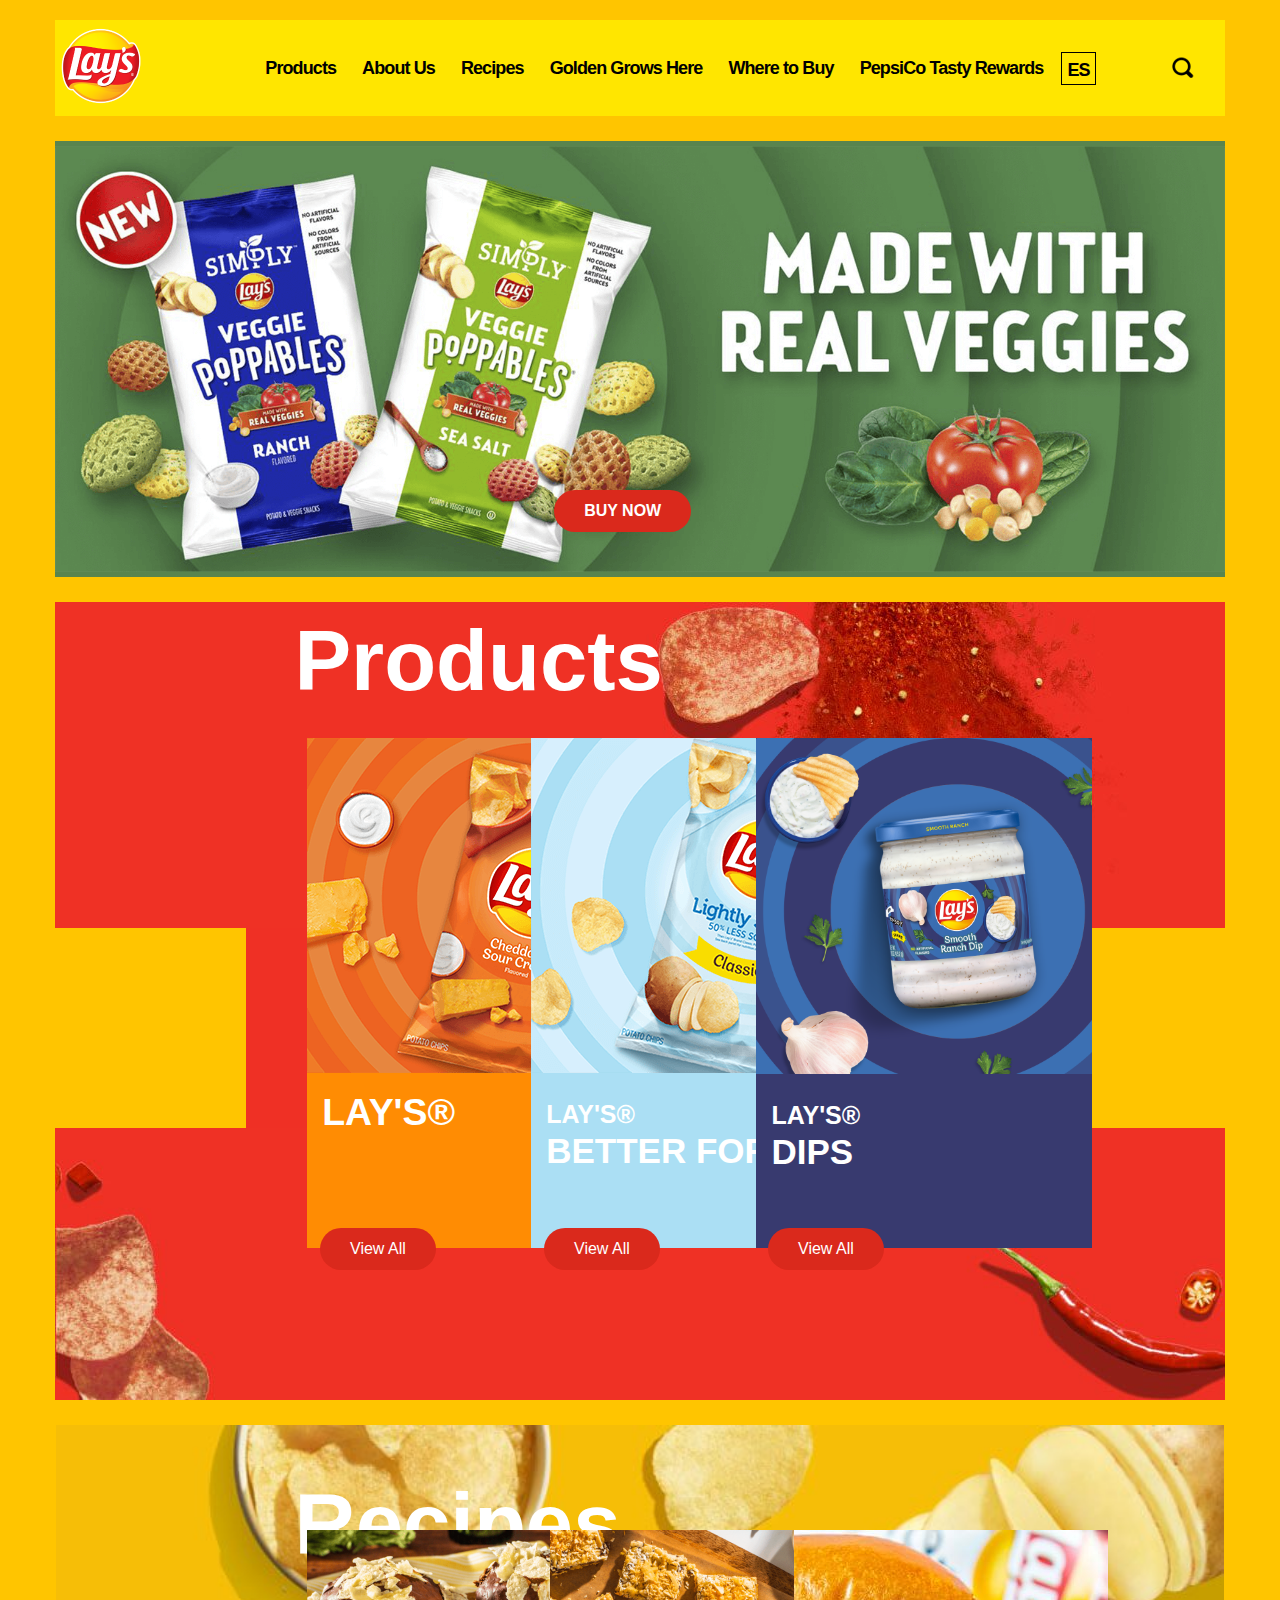
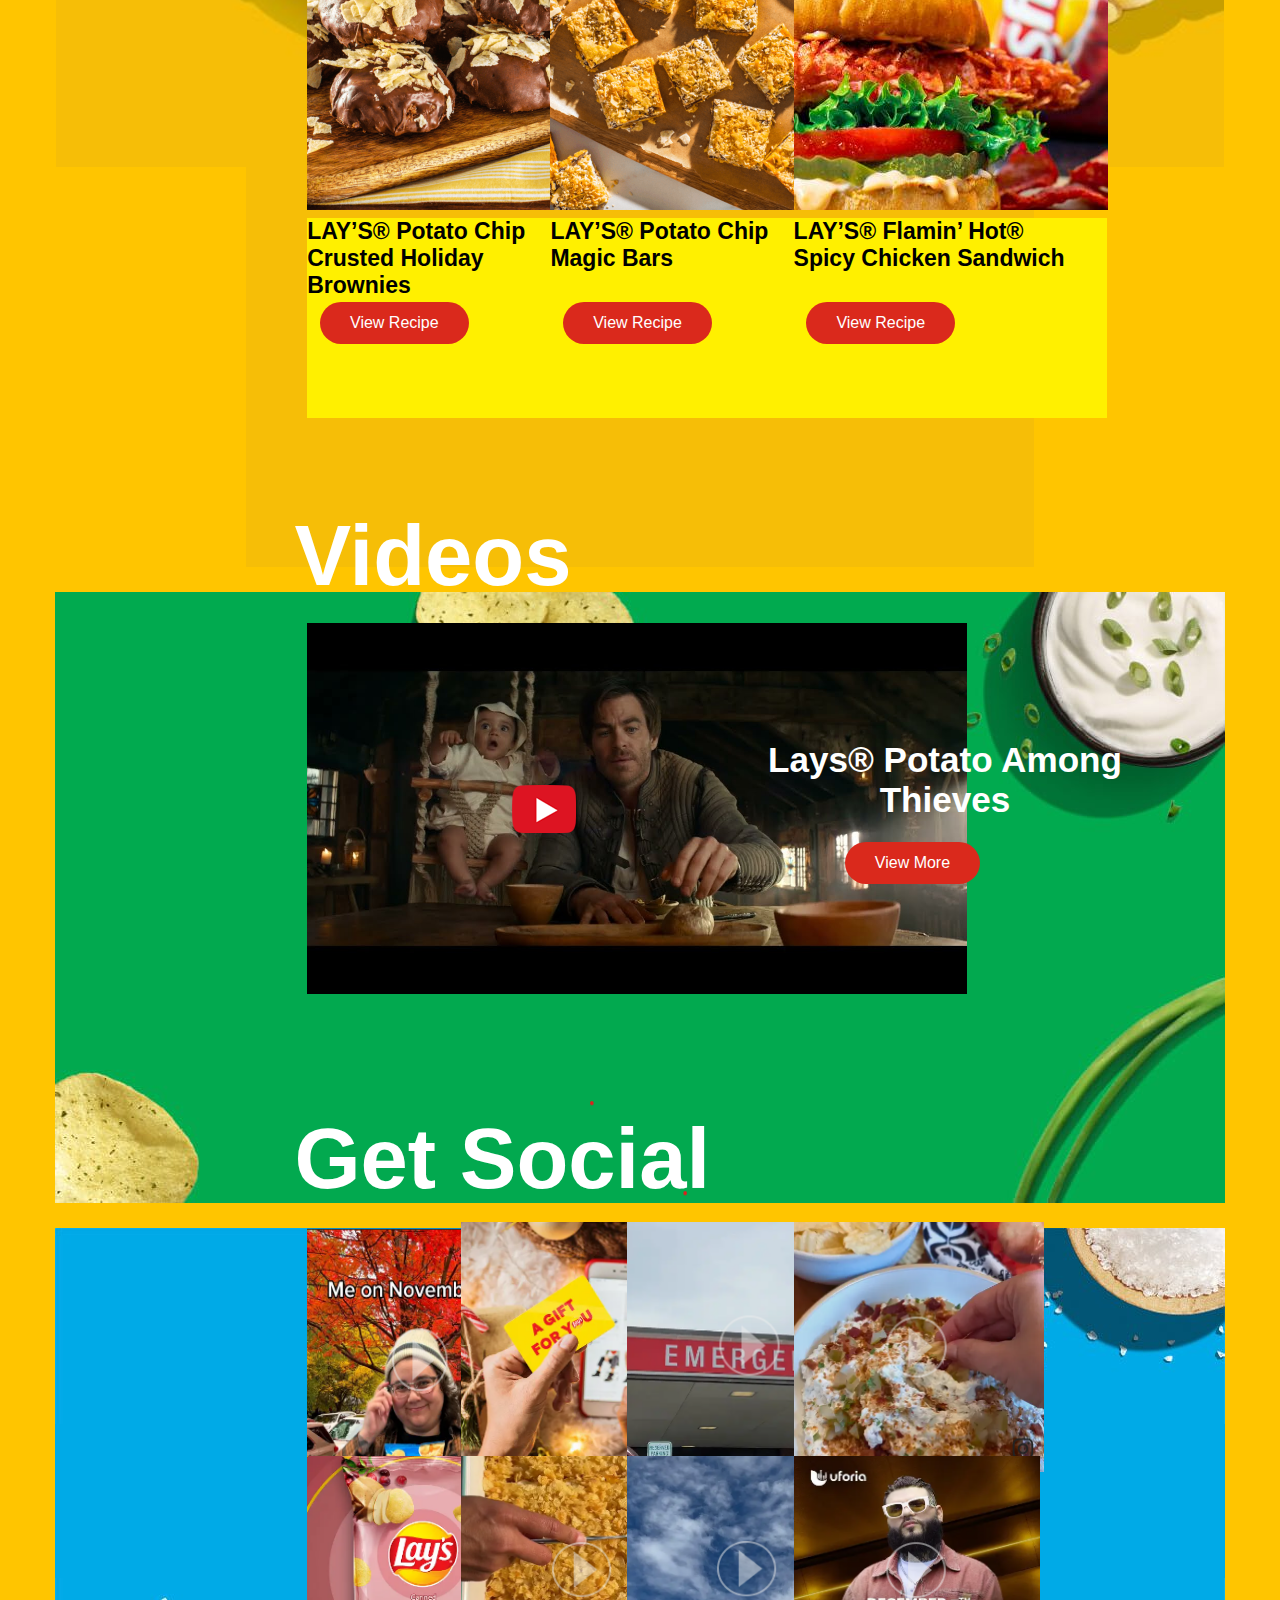
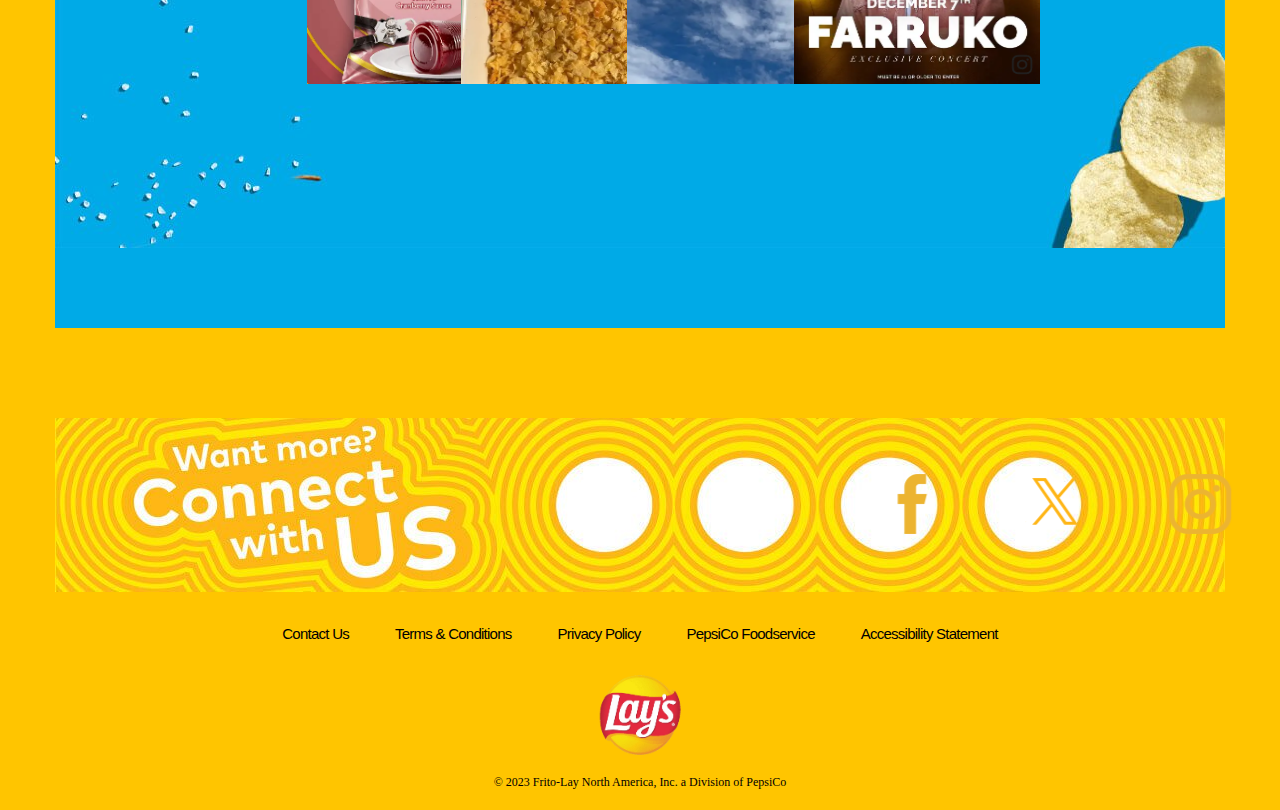
<file: index.html>
<!DOCTYPE html>
<html lang="en">
<head>
	<meta charset="UTF-8">
	<meta name="viewport" content="width=device-width, initial-scale=1.0">
	<title> Home | Lay's</title>
	<link rel="icon" type="image/x-icon" href="img/logolays.png">
	<!--Link CSS-->
    <link rel="stylesheet" href="style.css">
	<link rel="stylesheet" href="https://unpkg.com/boxicons@latest/css/boxicons.min.css">
	
</head>

<body>
	<div>
        <!--Navbar-->
        <header class="top-header" >
			<nav class="header-nav" >
				<div class="container" >
					<div class="nav-con" >
						<a href="#" class="logo">
							<img src="img/logolays.png" alt="">
						</a>
						<!-- Links -->
						<div>
							<ul class="navbar">
								<li><a href="#product">Products</a></li>
								<li><a href="#about">About Us</a></li>
								<li><a href="#recipes">Recipes</a></li>
								<li><a href="#goal">Golden Grows Here</a></li>
								<li><a href="#buy">Where to Buy</a></li>
								<li><a href="#pepsi">PepsiCo Tasty Rewards</a></li>
								<li><a id="square" href="#language">ES</a></li>
							</ul>
						</div>
						<!-- Search Box -->
						<div class="to-search" id="to-search">
							<label class="srt" for="search-mob"></label>
							<input id="search-mob" class="search">
							<a href="#" class="search-icon" id="search-icon" onclick="show()"></a>
						</div>
					</div>
				</div>
			</nav>
		</header>
		<section>
			<div class="header-img">
				<img src="img/header.png" alt="" class="headerimg">
				<img src="img/header320.jpg" class="header320">
				<a href="#" class="header" width="100%" height="auto" >BUY NOW</a>
			</div>
		</section>
		<!-- Products -->
		<section class="products-menu">
			<!-- Cheddar SC -->
			<h2 class="title-product">Products</h2>
			<div class="product-img" width="100%" height="auto">
				<img src="img/bg-products.jpg" alt="">
			</div>
			<div class="color-product" width="100%" height="auto"></div>
			<div class="product-information">
				<a>
					<img src="img/CheddarSC.png" alt="">
				</a>
				<h3>LAY'S®</h3>
			</div>
			<div class="btn-product">
				<span>View All</span>
			</div>
			<!-- Lightly-salt -->
			<div class="product-information2">
				<a>
					<img src="img/lightly-salt.png" alt="">
				</a>
				<h3>
				<span>LAY'S®</span>
					<br>
				Better For You
				</h3>
			</div>
			<div class="btn-product2">
				<span>View All</span>
			</div>
			<!-- Ranch-Dip -->
			<div class="product-information3">
				<a>
					<img src="img/ranch-dip.png" alt="">
				</a>
				<h3>
				<span>LAY'S®</span>
					<br>
				Dips
				</h3>
			</div>
			<div class="btn-product3">
				<span>View All</span>
			</div>
			<!-- image-product2 -->
			<div class="product-img2" width="100%" height="auto">
				<img src="img/bg-products2.jpg" alt="">
			</div>
		</section>
		<!-- Recipes -->
		<section>
			<!-- Brownie -->
			<h2 class="title-recipes">Recipes</h2>
			<div class="recipe-img"  width="100%" height="auto">
				<img src="img/bg-recipes.jpg" alt="">
			</div>
			<div class="color-recipes"  width="100%" height="auto"></div>
			<div class="recipes-information">
				<a>
					<img src="img/holiday-brownie.png" alt="">
				</a>
				<h3>LAY’S® Potato Chip <br> Crusted Holiday <br> Brownies</h3>
			</div>
			<div class="btn-recipe">
				<span>View Recipe</span>
			</div>
			<!-- Magic-bar -->
			<div class="recipes-information2">
				<a>
					<img src="img/magic-bar.png" alt="">
				</a>
				<h3>
				<span>LAY’S® Potato Chip <br> Magic Bars</span>
				</h3>
			</div>
			<div class="btn-recipe2">
				<span>View Recipe</span>
			</div>
			<!-- Spicy-sandwich -->
			<div class="recipes-information3">
				<a>
					<img src="img/spicy-sandwich.png" alt="">
				</a>
				<h3>
				<span>LAY’S® Flamin’ Hot® <br> Spicy Chicken Sandwich</span>
				</h3>
			</div>
			<div class="btn-recipe3">
				<span>View Recipe</span>
			</div>
		</section>
		<!-- Video -->
		<section>
		<!-- Title-video -->
		<div class="header-video">
			<h2 class="title-video">Videos</h2>
			<!-- BG Videos -->
			<div class="bg-video" width="100%" height="auto">
				<img src="img/bg-videos.jpg" alt="">
			</div>
			<div class="color-video" width="100%" height="auto"></div>
			<div class="bg-video2" width="100%" height="auto">
				<img src="img/bg-videos2.jpg" alt="">
			</div>
			<!-- Videos -->
			<div class="videos-img">
			</div>
			<div class="play-icon">
				<img src="img/play-icon.png">
			</div>
			<div class="video-text">
				<h3>Lays® Potato Among <br> Thieves</h3>
			</div>
			<div class="btn-video">
				<span>View More</span>
			</div>
		</div>
		</section>
		<!-- Social -->
		<!-- background-social -->
		<section class="section-social">
			<div class="social-background" width="100%" height="auto"></div>
			<div class="social-background2" width="100%" height="auto"></div>
			<!-- Title Social -->
			<h2 class="title-social">Get Social</h2> 
			<!-- img-social -->
			<div class="img-social">
				<img class="object1" src="img/object1.png" alt="">
				<img class="object2" src="img/object2.png" alt="">
				<img class="object3" src="img/object3.png" alt="">
				<img class="object4" src="img/object4.png" alt="">
				<img class="object5" src="img/object5.png" alt="">
				<img class="object6" src="img/object6.png" alt="">
				<img class="object7" src="img/object7.png" alt="">
				<img class="object8" src="img/object8.png" alt="">
			</div>
		</section>
		<!-- Contact Us -->
		<section>
			<!-- BG Contact -->
			<div class="bg-contact" width="100%" height="auto">
				<img class="normal-contact" src="img/bg-contactus.jpg" alt="">
				<img class="contact320" src="img/bg-contactus320.jpg" alt="">
			</div>
			<!-- Icon -->
			<div class="icon-contact" width="100%" height="auto">
				<img class="facebook" src="img/icon-facebook.png" alt="">
				<img class="twitter" src="img/icon-twitter.png" alt="">
				<img class="instagram" src="img/icon-instagram.png" alt="">
				<img class="youtube" src="img/icon-youtube.png" alt="">
			</div>
		</section>
		<!-- Footer -->
		<section>
			<nav class="footer-nav">
				<div>
					<ul class="footer">
						<li><a href="#product">Contact Us</a></li>
						<li><a href="#about">Terms & Conditions</a></li>
						<li><a href="#recipes">Privacy Policy</a></li>
						<li><a href="#goal">PepsiCo Foodservice</a></li>
						<li><a href="#buy">Accessibility Statement</a></li>
				</div>
			</nav>
		</section>
		<!-- Logo Footer -->
		<div class="logo-footer">
			<img src="img/logolay.png" alt="">
		</div>
		<!-- Copyright -->
        <div class="copyright">
            <p>&#169; 2023 Frito-Lay North America, Inc. a Division of PepsiCo</p>
        </div>
	</div>
	<script src="script.js"></script>
</body>
</html>
</file>
<file: style.css>
*{
    margin: 0;
    padding: 0;
    list-style: none;
	box-sizing: border-box;
}
body{
	background: #FFC500;
}
.top-header{
	width: 100%;
	z-index: 1000;
}
.container{
	/*max-width: 1140px; */
	margin: 0 auto;
	position: relative;
}
.header-nav{
	display: block;
	background: #ffe600;
	max-width: 1170px;
	margin: 0 auto;
	margin-top: 20px;
}
.nav-con{
	display: flex;
	justify-content: space-between;
	align-items: center;
}
.logo{
	flex: 0 0 auto;
}
.logo img{
	width: 92px;
	height: 92px;
}
.navbar {
    display: flex;
    align-items: center;
    transition: all 0.5s ease;
    position: relative;
}
.navbar a{
	display: block;
	padding: 8px 13px;
	font-size: 18px;
	font-family: "MarkOT-Bold", sans-serif;
    font-weight: bold;
    letter-spacing: -0.05em;
	color: #000;
	position: relative;
	text-decoration: none;
}
.navbar a:hover{
	background: #FF0000;
	border-radius: 30px;
	color: #fff;
}
.navbar li #square{
	border: #000 1px solid;
	padding: 7px 5px 3px;
	margin-left: 5px;
}
.navbar li #square:hover{
	background: #FF0000;
	border-radius: 0px;
	color: #fff;
}
/* Search */
.search-icon{
	background: url(img/search-icon.png);
	transition: all .3s ease;
	content: "";
	width: 24px;
	height: 24px;
	display: block;
	position: relative;
	opacity: 1;
	right: 30px;
}
.search{
	opacity: 1;
	padding: 8px;
	border: 1px solid #888;
	height: 30px;
}
.to-search input{
	width: 85px;
}
.to-search input:focus{
	outline: solid black 2px;
	outline-offset: 3px;
	border-radius: 5px;
	transition: all 0.3s ease;
}
.to-search::after{
	transition: 0.3s ease;
	content: " ";
	background: url(img/enter-icon-search.png);
	background-size: contain;
	width: 16px;
	height: 16px;
	top: 42%;
	right: 8px;
	opacity: 1;
	position: absolute;
	display: none;
}
.header-img{
	position: relative;
}
.header-img img{
	margin: 0 auto;
	padding: 0;
	width: 1170px;
	height: 425;
	display: flex;
	justify-content: center;
	margin-top: 25px;
}
.header-img a{
	margin: 0auto;
	padding: 12px 30px;
	display: inline-block;
	text-align: center;
	position: absolute;
	top: 80%;
	right: 46%;
	text-decoration: none;
	font-size: 16px;
	font-family: "MarkOT-Bold", sans-serif;
	font-weight: bold;
	color: #fff;
	background: #da291c;
	border-radius: 30px;
}
.header-img a:hover{
	background: #ffe600;
	color: #000;
}
.header-img .header320{
	display: none;
}
/* Products */
/* Cheddar SC */
.title-product{
	color: #fff;
	font-size: 85px;
	position: absolute;
	text-align: left;
	font-family: "MarkOT-Bold", sans-serif;
	left: 23%;
	top: 68%;
}
.product-information{
	margin: 0 auto;
	padding: 0;
	position: absolute;
	top: 82%;
	left: 24%;
	font-size: 32px;
	font-family: "MarkOT-Bold", sans-serif;
	color: #fff;
	background: #FF8C03;
	width: auto;
	height: 510px;
	
}
.product-information h3{
	margin-left: 15px;
	margin-top: 10px;
}
.btn-product{
	margin: 0 auto;
	padding: 12px 30px;
	position: absolute;
	color: #fff;
	cursor: pointer;
	background: #da291c;
	border-radius: 30px;
	font-size: 16px;
	font-family: "MarkOT-Bold", sans-serif;
	margin-top: 100px;
	left: 25%;
}
.btn-product:hover{
	background: #ffe600;
	color: #000;
}
/* lightly-salt */
.product-information2{
	margin: 0 auto;
	padding: 0;
	position: absolute;
	top: 82%;
	left: 41.5%;
	font-size: 32px;
	font-family: "MarkOT-Bold", sans-serif;
	color: #fff;
	background: #abdff4;
	width: auto;
	height: 510px;
}
.product-information2 span{
	font-size: 25px;
}
.product-information2 h3{
	margin-left: 15px;
	margin-top: 10px;
	text-transform: uppercase;
	font-size: 35px;
}
.btn-product2{
	margin: 0 auto;
	padding: 12px 30px;
	position: absolute;
	color: #fff;
	cursor: pointer;
	background: #da291c;
	border-radius: 30px;
	font-size: 16px;
	font-family: "MarkOT-Bold", sans-serif;
	margin-top: 100px;
	left: 42.5%;
}
.btn-product2:hover{
	background: #ffe600;
	color: #000;
}
/* Ranch-Dip */
.product-information3{
	margin: 0 auto;
	padding: 0;
	position: absolute;
	top: 82%;
	left: 59.1%;
	font-size: 32px;
	font-family: "MarkOT-Bold", sans-serif;
	color: #fff;
	background: #383a6f;
	width: auto;
	height: 510px;
}
.product-information3 img{
	width: 336px;
	height: 336px;
}
.product-information3 span{
	font-size: 25px;
}
.product-information3 h3{
	margin-left: 15px;
	margin-top: 10px;
	text-transform: uppercase;
	font-size: 35px;
}
.btn-product3{
	margin: 0 auto;
	padding: 12px 30px;
	position: absolute;
	color: #fff;
	cursor: pointer;
	background: #da291c;
	border-radius: 30px;
	font-size: 16px;
	font-family: "MarkOT-Bold", sans-serif;
	margin-top: 100px;
	left: 60%;
}
.btn-product3:hover{
	background: #ffe600;
	color: #000;
}
/* bg-product */ 
.product-img{
	margin: 0 auto;
	padding: 0;
	width: 50%;
	height: auto;
	display: flex;
	justify-content: center;
	margin-top: 25px;
}
.color-product{
	margin: 0 auto;
	background: #ef3025;
	width: 61.6%;
	height: 200px;
}
.product-img2{
	margin: 0 auto;
	padding: 0;
	width: 50%;
	height: auto;
	display: flex;
	justify-content: center;
}
/* Recipes */
/* bg-recipes */
.recipe-img{
	margin: 0 auto;
	padding: 0;
	width: 100%;
	height: 342px;
	display: flex;
	justify-content: center;
	margin-top: 25px;
}
.color-recipes{
	margin: 0 auto;
	background: #f6be07;
	width: 61.5%;
	height: 400px;
	position: relative;
}
/* Title Recipe */
.title-recipes{
	color: #fff;
	font-size: 85px;
	position: absolute;
	text-align: left;
	font-family: "MarkOT-Bold", sans-serif;
	left: 23%;
}
.title-recipes{
	transform: translateY(50px);
}
/* Brownie */ 
.recipes-information{
	margin: 0 auto;
	padding: 0;
	position: absolute;
	bottom: -70%;
	transform: translateY(100%);
	left: 24%;
	font-size: 32px;
	font-family: "MarkOT-Bold", sans-serif;
	width: 313px;
	height: 280px;
}
.recipes-information h3{
	font-size: 23px;
	top: 60%;
	color: #000;
	background: #fff000;
	width: 313px;
	height: 200px;
}
.btn-recipe{
	margin: 0 auto;
	padding: 12px 30px;
	position: absolute;
	color: #fff;
	cursor: pointer;
	background: #da291c;
	border-radius: 30px;
	font-size: 16px;
	font-family: "MarkOT-Bold", sans-serif;
	left: 25%;
	bottom: -116%;
}
.btn-recipe:hover{
	background: #00BCD2;
	color: #000;
}
/* Magic Bar */ 
.recipes-information2{
	margin: 0 auto;
	padding: 0;
	position: absolute;
	bottom: -70%;
	transform: translateY(100%);
	left: 43%;
	font-size: 32px;
	font-family: "MarkOT-Bold", sans-serif;
	width: 313px;
	height: 280px;
}
.recipes-information2 h3{
	font-size: 23px;
	top: 60%;
	color: #000;
	background: #fff000;
	width: 313px;
	height: 200px;
}
.btn-recipe2{
	margin: 0 auto;
	padding: 12px 30px;
	position: absolute;
	color: #fff;
	cursor: pointer;
	background: #da291c;
	border-radius: 30px;
	font-size: 16px;
	font-family: "MarkOT-Bold", sans-serif;
	left: 44%;
	bottom: -116%;
}
.btn-recipe2:hover{
	background: #00BCD2;
	color: #000;
}
/* Spicy-Sandwich */
.recipes-information3{
	margin: 0 auto;
	padding: 0;
	position: absolute;
	bottom: -70%;
	transform: translateY(100%);
	left: 62%;
	font-size: 32px;
	font-family: "MarkOT-Bold", sans-serif;
	width: 313px;
	height: 280px;
}
.recipes-information3 h3{
	font-size: 23px;
	top: 60%;
	color: #000;
	background: #fff000;
	width: 313px;
	height: 200px;
}
.btn-recipe3{
	margin: 0 auto;
	padding: 12px 30px;
	position: absolute;
	color: #fff;
	cursor: pointer;
	background: #da291c;
	border-radius: 30px;
	font-size: 16px;
	font-family: "MarkOT-Bold", sans-serif;
	left: 63%;
	bottom: -116%;
}
.btn-recipe3:hover{
	background: #00BCD2;
	color: #000;
}
/* Videos */
.bg-video{
	margin: 0 auto;
	padding: 0;
	width: 60%;
	height: 50%;
	display: flex;
	justify-content: center;
	margin-top: 25px;
}
.color-video{
	margin: 0 auto;
	position: absolute;
	display: none;
	background: #02a94f;
	width: 100%;
	height: auto;
}
.bg-video2{
	margin: 0 auto;
	padding: 0;
	width: 50%;
	height: 50%;
	display: flex;
	justify-content: center;
}
/* Title Videos */
.title-video{
	color: #fff;
	font-size: 85px;
	position: absolute;
	text-align: left;
	font-family: "MarkOT-Bold", sans-serif;
	left: 23%;
	bottom: -145%;
}
/* Video-Image */
.videos-img{
	background-image: url("img/videos.jpg");
	width: 1200px;
	height: 720px;
	background-repeat: no-repeat;
	background-size: contain;
	background-size: 55%;
	top: 247%;
	left: 24%;
	position: absolute;
	cursor: pointer;
}
.play-icon{
	top: 265%;
	left: 40%;
	position: absolute;
	cursor: pointer;
}
.video-text{
	color: #fff;
	font-family: "MarkOT-Bold", sans-serif;
	font-size: 30px;
	position: absolute;
	text-align: center;
	top: 260%;
	left: 60%;
}
.btn-video{
	margin: 0 auto;
	padding: 12px 30px;
	position: absolute;
	color: #fff;
	cursor: pointer;
	background: #da291c;
	border-radius: 30px;
	font-size: 16px;
	font-family: "MarkOT-Bold", sans-serif;
	left: 66%;
	bottom: -176%;
}
.btn-video:hover{
	background: #ffe600;
	color: #000;
}
/* Social */
/* Social background */
.section-social{
	background-color: #00aae7;
	height: 700px;
	width: 1170px;
	margin: 0 auto;
	padding: 0;
	justify-content: center;
	margin-top: 25px;
	display: block;
}
.social-background{
	background-image: url("img/bg-social.jpg");
	height: 50%;
	background-repeat: no-repeat;
}
.social-background2{
	background-image: url("img/bg-social2.jpg");
	background-repeat: no-repeat;
	height: 500px;
}
.title-social{
	color: #fff;
	font-size: 85px;
	position: absolute;
	text-align: left;
	font-family: "MarkOT-Bold", sans-serif;
	left: 23%;
	bottom: -212%;
}
/* Image Social */
.img-social{
	cursor: pointer;
}
.object1{
	margin: 0 auto;
	padding: 0;
	position: absolute;
	bottom: -200%;
	transform: translateY(100%);
	left: 24%;
	width: 380px;
	height: 380px;
}
.object2{
	margin: 0 auto;
	padding: 0;
	position: absolute;
	bottom: -213.5%;
	transform: translateY(100%);
	left: 36%;
	width: 250px;
	height: 250px;
}
.object3{
	margin: 0 auto;
	padding: 0;
	position: absolute;
	bottom: -213.5%;
	transform: translateY(100%);
	left: 49%;
	width: 250px;
	height: 250px;
}
.object4{
	margin: 0 auto;
	padding: 0;
	position: absolute;
	bottom: -213.5%;
	transform: translateY(100%);
	left: 62%;
	width: 250px;
	height: 250px;
}
.object5{
	margin: 0 auto;
	padding: 0;
	position: absolute;
	bottom: -239.5%;
	transform: translateY(100%);
	left: 24%;
	width: 228px;
	height: 228px;
}
.object6{
	margin: 0 auto;
	padding: 0;
	position: absolute;
	bottom: -239.5%;
	transform: translateY(100%);
	left: 36%;
	width: 246px;
	height: 228px;
}
.object7{
	margin: 0 auto;
	padding: 0;
	position: absolute;
	bottom: -239.5%;
	transform: translateY(100%);
	left: 49%;
	width: 246px;
	height: 228px;
}
.object8{
	margin: 0 auto;
	padding: 0;
	position: absolute;
	bottom: -239.5%;
	transform: translateY(100%);
	left: 62%;
	width: 246px;
	height: 228px;
}
/* Contact Us */
/* BG Contact */
.bg-contact{
	margin: 0 auto;
	padding: 0;
	width: 50%;
	height: 174px;
	display: flex;
	justify-content: center;
	margin-top: 90px;
}
.contact320{
	display: none;
}
/* Icon Contact */
.icon-contact{
	display: flex;
	position: absolute;
	gap: 50px;
	cursor: pointer;
	transform: translate(164.5%, -135px);
}
/* Footer */
.footer{
	display: flex;
    align-items: center;
	justify-content: center;
    transition: all 0.5s ease;
    position: relative;
	gap: 20px;
}
.footer a{
	display: flex;
	padding: 8px 13px;
	font-size: 15px;
	font-family: "MarkOT-Bold", sans-serif;
    letter-spacing: -0.05em;
	color: #000;
	position: relative;
	text-decoration: none;
	margin-top: 25px;
}
.footer a:hover{
	background: #FF0000;
	border-radius: 0px;
	color: #fff;
}
/* Logo Footer */
.logo-footer{
	display: flex;
	justify-content: center;
	margin-top: 25px;
}
.logo-footer img{
	width: 135px;
	height: 80px;
}
/* Copyright */
.copyright{
	color: #000;
    font-size: 12px;
    margin: 20px 0;
    text-align: center;
}
@media screen and (max-width: 320px){
	.header-nav{
		width: 290px;
		height: 70px;
	}
	.navbar{
		display: none;
	}
	.logo img{
		width: 70px;
		height: 70px;
	}
	.header-img .headerimg{
		display: none;
	}
	.header-img .header320{
		display: block;
		width: 290px;
		height: 400px;
	}
	.header-img a{
		width: 30%;
		font-size: 12px;
		padding: 6px 0;
		display: flex;
		justify-content: center;
		top: 90%;
		left: 38%;
		right: 0;
	}
	.product-img img{
		width: 180%;
		height: auto;
		display: flex;
		justify-content: center;
	}
	.color-product{
		width: 90%;
	}
	.product-img2 img{
		width: 290px;
		height: auto;
		display: flex;
		justify-content: center;
	}
	.title-product{
		font-size: 45px;
		left: 12%;
		top: 65%;
	}
	.product-information3{
		display: none;
	}
	.btn-product3{
		display: none;
	}
	.product-information{
		width: 129px;
		height: 230px;
		top: 72%;
		left: 10%;
	}
	.product-information img{
		width: 129px;
	}
	.product-information h3{
		font-size: 18px;
		text-align: left;
	}
	.btn-product{
		left: 20%;
		bottom: 3%;
		font-size: 12px;
		padding: 8px 10px;
	}
	.product-information2{
		width: 129px;
		height: 230px;
		top: 72%;
		left: 50%;
	}
	.product-information2 img{
		width: 129px;
		left: 0;
		position: relative;
	}
	.product-information2 span{
		font-size: 15px;
	}
	.product-information2 h3{
		font-size: 10px;
		text-align: left;
	}
	.btn-product2{
		left: 60%;
		bottom: 3%;
		font-size: 12px;
		padding: 8px 10px;
	}
	.recipe-img{
		width: auto;
		height: auto;
	}
	.recipe-img img{
		width: 290px;
		height: 120px;
	}
	.color-recipes{
		width: 290px;
		height: 380px;
	}
	.title-recipes{
		font-size: 45px;
		left: 12%;
		top: 104%;
	}
	.recipes-information{
		bottom: -20%;
		left: 10%;
	}
	.recipes-information img{
		width: 260px;
		height: auto;
	}
	.recipes-information h3{
		font-size: 16px;
		text-align: left;
		width: 260px;
		height: 120px;
	}
	.btn-recipe{
		font-size: 12px;
		padding: 8px 8px;
		bottom: -60%;
		left: 18%;
	}
	.recipes-information2{
		display: none;
	}
	.btn-recipe2{
		display: none;
	}
	.recipes-information3{
		display: none;
	}
	.btn-recipe3{
		display: none;
	}
	.bg-video img{
		width: 290px;
		height: 120px;
	}
	.color-video{
		display: block;
		width: 90%;
		height: 35%;
		left: 5%;
	}
	.bg-video2 img{
		width: 290px;
		height: 120px;
	}
	.title-video{
		font-size: 45px;
		bottom: -75%;
		left: 15%;
	}
	.videos-img{
		width: 460px;
		height: 300px;
		top: 180%;
		left: 10%;
	}
	.play-icon{
		top: 185%;
	}
	.video-text{
		font-size: 20px;
		display: flex;
		justify-content: center;
		top: 200%;
		left: 15%;
	}
	.btn-video{
		bottom: -112%;
		left: 30%;
	}
	.section-social{
		width: 290px;
		height: 500px;
	}
	.social-background{
		width: 280px;
		height: 200px;
		margin-top: 200px;
	}
	.social-background2{
		width: 290px;
		height: 200px;
	}
	.title-social{
		font-size: 45px;
		top: 220%;
		left: 10%;
	}
	.object3{
		display: none;
	}
	.object4{
		display: none;
	}
	.object5{
		display: none;
	}
	.object6{
		display: none;
	}
	.object7{
		display: none;
	}
	.object8{
		display: none;
	}
	.object1{
		top: 178%;
		width: 320px;
		height: 320px;
	}
	.object2{
		top: 229%;
		width: 192px;
		height: 190px;
		left: 24%;
	}
	.normal-contact{
		display: none;
	}
	.contact320{
		display: block;
		width: 290px;
		height: 144px;
	}
	.icon-contact{
		gap: 15px;
		transform: translate(27%, -95px);
		width: 150px;
		height: 50px;
	}
	.footer{
		gap: 0;
		display: block;
		width: 290px;
	}
	.footer li a{
		justify-content: center;
		font-size: 20px;
	}
}
@media screen and (max-width: 375px){
	.header-nav{
		width: 345px;
		height: 70px;
	}
	.navbar{
		display: none;
	}
	.logo img{
		width: 70px;
		height: 70px;
	}
	.header-img .headerimg{
		display: none;
	}
	.header-img .header320{
		display: block;
		width: 345px;
		height: 400px;
	}
	.header-img a{
		width: 30%;
		font-size: 12px;
		padding: 6px 0;
		display: flex;
		justify-content: center;
		top: 90%;
		left: 38%;
		right: 0;
	}
	.product-img img{
		width: 180%;
		height: auto;
		display: flex;
		justify-content: center;
	}
	.color-product{
		width: 90%;
	}
	.product-img2 img{
		width: 337px;
		height: auto;
		display: flex;
		justify-content: center;
	}
	.title-product{
		font-size: 45px;
		left: 12%;
		top: 65%;
	}
	.product-information3{
		display: none;
	}
	.btn-product3{
		display: none;
	}
	.product-information{
		width: 129px;
		height: 230px;
		top: 72%;
		left: 10%;
	}
	.product-information img{
		width: 129px;
	}
	.product-information h3{
		font-size: 18px;
		text-align: left;
	}
	.btn-product{
		left: 20%;
		bottom: 3%;
		font-size: 12px;
		padding: 8px 10px;
	}
	.product-information2{
		width: 129px;
		height: 230px;
		top: 72%;
		left: 50%;
	}
	.product-information2 img{
		width: 129px;
		left: 0;
		position: relative;
	}
	.product-information2 span{
		font-size: 15px;
	}
	.product-information2 h3{
		font-size: 10px;
		text-align: left;
	}
	.btn-product2{
		left: 60%;
		bottom: 3%;
		font-size: 12px;
		padding: 8px 10px;
	}
	.recipe-img{
		width: auto;
		height: auto;
	}
	.recipe-img img{
		width: 345px;
		height: 120px;
	}
	.color-recipes{
		width: 345px;
		height: 380px;
	}
	.title-recipes{
		font-size: 45px;
		left: 12%;
		top: 104%;
	}
	.recipes-information{
		bottom: -20%;
		left: 10%;
	}
	.recipes-information img{
		width: 300px;
		height: auto;
	}
	.recipes-information h3{
		font-size: 16px;
		text-align: left;
		width: 300px;
		height: 120px;
	}
	.btn-recipe{
		font-size: 12px;
		padding: 8px 8px;
		bottom: -64%;
		left: 18%;
	}
	.recipes-information2{
		display: none;
	}
	.btn-recipe2{
		display: none;
	}
	.recipes-information3{
		display: none;
	}
	.btn-recipe3{
		display: none;
	}
	.bg-video img{
		width: 345px;
		height: 120px;
	}
	.color-video{
		display: block;
		width: 345px;
		height: 35%;
		left: 4%;
	}
	.bg-video2 img{
		width: 345px;
		height: 120px;
	}
	.title-video{
		font-size: 45px;
		bottom: -75%;
		left: 15%;
	}
	.videos-img{
		width: 520px;
		height: 300px;
		top: 180%;
		left: 15%;
	}
	.play-icon{
		top: 185%;
	}
	.video-text{
		font-size: 20px;
		display: flex;
		justify-content: center;
		top: 200%;
		left: 20%;
	}
	.btn-video{
		bottom: -112%;
		left: 30%;
	}
	.section-social{
		width: 345px;
		height: 500px;
	}
	.social-background{
		width: 280px;
		height: 200px;
		margin-top: 200px;
	}
	.social-background2{
		width: 290px;
		height: 200px;
	}
	.title-social{
		font-size: 45px;
		top: 220%;
		left: 10%;
	}
	.object3{
		display: none;
	}
	.object4{
		display: none;
	}
	.object5{
		display: none;
	}
	.object6{
		display: none;
	}
	.object7{
		display: none;
	}
	.object8{
		display: none;
	}
	.object1{
		top: 178%;
		width: 320px;
		height: 320px;
	}
	.object2{
		top: 229%;
		width: 192px;
		height: 190px;
		left: 24%;
	}
	.normal-contact{
		display: none;
	}
	.contact320{
		display: block;
		width: 345px;
		height: 165px;
	}
	.icon-contact{
		gap: 25px;
		transform: translate(35%, -80px);
		width: 150px;
		height: 50px;
	}
	.footer{
		gap: 0;
		display: block;
		width: 355px;
	}
	.footer li a{
		justify-content: center;
		font-size: 20px;
	}
}
@media screen and (max-width: 425px){
	.header-nav{
		width: 395px;
		height: 70px;
	}
	.navbar{
		display: none;
	}
	.logo img{
		width: 70px;
		height: 70px;
	}
	.header-img .headerimg{
		display: none;
	}
	.header-img .header320{
		display: block;
		width: 395px;
		height: 450px;
	}
	.header-img a{
		width: 30%;
		font-size: 12px;
		padding: 8px 0;
		display: flex;
		justify-content: center;
		top: 90%;
		left: 38%;
		right: 0;
	}
	.product-img img{
		width: 190%;
		height: auto;
		display: flex;
		justify-content: center;
	}
	.color-product{
		width: 95%;
	}
	.product-img2 img{
		width: 403px;
		height: auto;
		display: flex;
		justify-content: center;
	}
	.title-product{
		font-size: 45px;
		left: 12%;
		top: 70%;
	}
	.product-information3{
		display: none;
	}
	.btn-product3{
		display: none;
	}
	.product-information{
		width: 182px;
		height: 280px;
		top: 76%;
		left: 8%;
	}
	.product-information img{
		width: 181px;
	}
	.product-information h3{
		font-size: 18px;
		text-align: left;
	}
	.btn-product{
		left: 20%;
		bottom: -6%;
		font-size: 12px;
		padding: 8px 10px;
	}
	.product-information2{
		width: 182px;
		height: 280px;
		top: 76%;
		left: 50%;
	}
	.product-information2 img{
		width: 181px;
		left: 0;
		position: relative;
	}
	.product-information2 span{
		font-size: 15px;
	}
	.product-information2 h3{
		font-size: 10px;
		text-align: left;
	}
	.btn-product2{
		left: 60%;
		bottom: -6%;
		font-size: 12px;
		padding: 8px 10px;
	}
	.recipe-img{
		width: auto;
		height: auto;
	}
	.recipe-img img{
		width: 395px;
		height: 120px;
	}
	.color-recipes{
		width: 395px;
		height: 380px;
	}
	.title-recipes{
		font-size: 45px;
		left: 12%;
		top: 115%;
	}
	.recipes-information{
		bottom: -32%;
		left: 10%;
	}
	.recipes-information img{
		width: 174px;
		height: auto;
	}
	.recipes-information h3{
		font-size: 16px;
		text-align: left;
		width: 174px;
		height: 120px;
	}
	.btn-recipe{
		font-size: 12px;
		padding: 8px 8px;
		bottom: -62%;
		left: 18%;
	}
	.recipes-information2{
		bottom: -32%;
		left: 52%;
	}
	.recipes-information2 img{
		width: 174px;
		height: auto;
	}
	.recipes-information2 h3{
		font-size: 16px;
		text-align: left;
		width: 174px;
		height: 120px;
	}
	.btn-recipe2{
		font-size: 12px;
		padding: 8px 8px;
		bottom: -62%;
		left: 60%;
	}
	.recipes-information3{
		display: none;
	}
	.btn-recipe3{
		display: none;
	}
	.bg-video img{
		width: 395px;
		height: 120px;
	}
	.color-video{
		display: block;
		width: 395px;
		height: 38%;
		left: 3.5%;
	}
	.bg-video2 img{
		width: 345px;
		height: 120px;
		display: none;
	}
	.title-video{
		font-size: 45px;
		bottom: -88%;
		left: 15%;
	}
	.videos-img{
		width: 600px;
		height: 365px;
		top: 190%;
		left: 12%;
	}
	.play-icon{
		top: 198%;
	}
	.video-text{
		font-size: 20px;
		display: flex;
		justify-content: center;
		top: 214%;
		left: 20%;
	}
	.btn-video{
		bottom: -126%;
		left: 30%;
	}
	.section-social{
		width: 395px;
		height: 600px;
	}
	.social-background{
		width: 300px;
		height: 200px;
		margin-top: 350px;
	}
	.social-background2{
		width: 290px;
		height: 200px;
	}
	.title-social{
		font-size: 45px;
		top: 238%;
		left: 10%;
	}
	.object3{
		display: none;
	}
	.object4{
		display: none;
	}
	.object5{
		display: none;
	}
	.object6{
		display: none;
	}
	.object7{
		display: none;
	}
	.object8{
		display: none;
	}
	.object1{
		top: 190%;
		width: 380px;
		height: 360px;
	}
	.object2{
		top: 248%;
		width: 228px;
		height: 220px;
		left: 24%;
	}
	.normal-contact{
		display: none;
	}
	.contact320{
		display: block;
		width: 395px;
		height: 190px;
	}
	.icon-contact{
		gap: 27px;
		transform: translate(35%, -65px);
		width: 160px;
		height: 60px;
	}
	.footer{
		gap: 0;
		display: block;
		width: 395px;
	}
	.footer li a{
		justify-content: center;
		font-size: 20px;
	}
}
</file>
